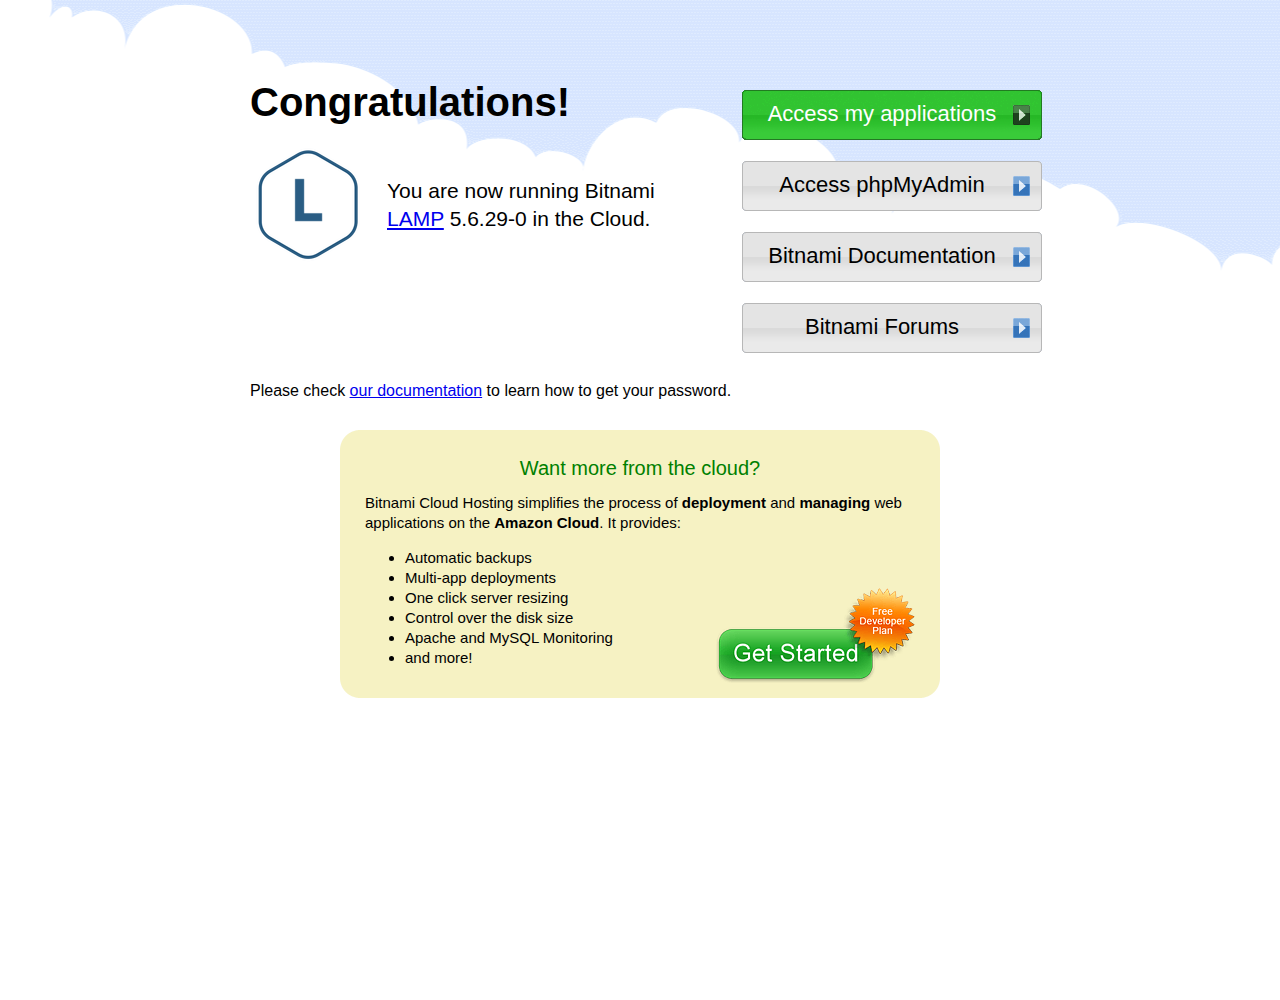
<file: index.html>
<!DOCTYPE html PUBLIC "-//W3C//DTD XHTML 1.0 Transitional//EN" "http://www.w3.org/TR/xhtml1/DTD/xhtml1-transitional.dtd">
<html xmlns="http://www.w3.org/1999/xhtml" xmlns:og="http://opengraphprotocol.org/schema/" xmlns:fb="http://www.facebook.com/2008/fbml" >
  <head>
    <meta http-equiv="Content-Type" content="text/html; charset=utf-8" />
    <title>Bitnami: Open Source. Simplified</title>

    <link href="./bitnami.css" media="screen" rel="stylesheet" type="text/css" />
  </head>

  <body> 
    <div id="container" class="container-virtual-applicances">
      <div id="dashboard-content" class="launch-page">
        <div id="dashboard-slogan" class="launch-slogan">
          <h1>Congratulations!</h1>
          <br/>
          <table class="virtual-appliances-logo-block">
            <tr>
              <td>
                 <img src="img/lampstack.png"/>
              </td>
              <td>
                You are now running Bitnami <a href="https://bitnami.com/stack/lampstack?utm_source=bitnami&utm_medium=cloudimage&utm_campaign=aws">LAMP</a> 5.6.29-0 in the Cloud.
              </td>
            </tr>
          </table>
        </div>
        <div id="dashboard-right-area">
          <div class="dashboard-button-big launch-button launch-button-green"><a id="bitnami-link" href="/applications.html">Access my applications</a></div>
          <div class="dashboard-button-big launch-button"><a href="https://docs.bitnami.com/aws/components/phpmyadmin/?utm_source=bitnami&utm_medium=cloudimage&utm_campaign=aws">Access phpMyAdmin</a></div>
          <div class="dashboard-button-big launch-button"><a href="https://docs.bitnami.com/aws/?utm_source=bitnami&utm_medium=cloudimage&utm_campaign=aws">Bitnami Documentation</a></div>
          <div class="dashboard-button-big launch-button"><a href="https://community.bitnami.com?utm_source=bitnami&utm_medium=cloudimage&utm_campaign=aws">Bitnami Forums</a></div>
        </div>
        <br/>
      <div class="clear"></div>
        <tr><td><br/>

Please check <a href="https://docs.bitnami.com/aws/faq/#how-to-find-application-credentials">our documentation</a> to learn how to get your password.</td></tr>

        <table class="virtual-appliances-logo-block center" cellspacing="0" cellpadding="0" border="0">
          <tr>
            <td>
              <div class="bitnami-ami-landing-info-quad-top-yellow-spaced"></div>
              <div class="bitnami-ami-landing-info-quad-middle-yellow-spaced">
                <span class="landing-info-quad-title">Want more from the cloud?</span>
                <p>Bitnami Cloud Hosting simplifies the process of <b>deployment</b> and <b>managing</b> web applications on the <b>Amazon Cloud</b>. It provides: </p>
                <ul>
                  <li>Automatic backups</li>
                  <li>Multi-app deployments</li>
                  <li>One click server resizing</li>
                  <li>Control over the disk size</li>
                  <li>Apache and MySQL Monitoring</li>
                  <li>and more!</li>
                </ul>

                <div class="get_started_ami_landing">
                  <!--[if !IE 6]><!-->
                  <a href="https://aws.amazon.com/marketplace/pp/B007ALICSY"><img alt="Get Started button" src="img/get-started-ami_landing.png" border="0"></a>
                  <!--<![endif]-->
                  <!--[if IE 6]>
                  <a href="https://aws.amazon.com/marketplace/pp/B007ALICSY"><img style="padding-top:40px;" alt="Get Started button" border="0" src="img/get-started-ami_landing.gif" /></a>
                  <![endif]-->
                </div>
              </div>
              <div class="bitnami-ami-landing-info-quad-bottom-yellow-spaced"></div>
              
            </td>
          </tr>
        </table>

      </div>

      <div class="clear"></div>
    </div>
  </body>
</html>
</file>
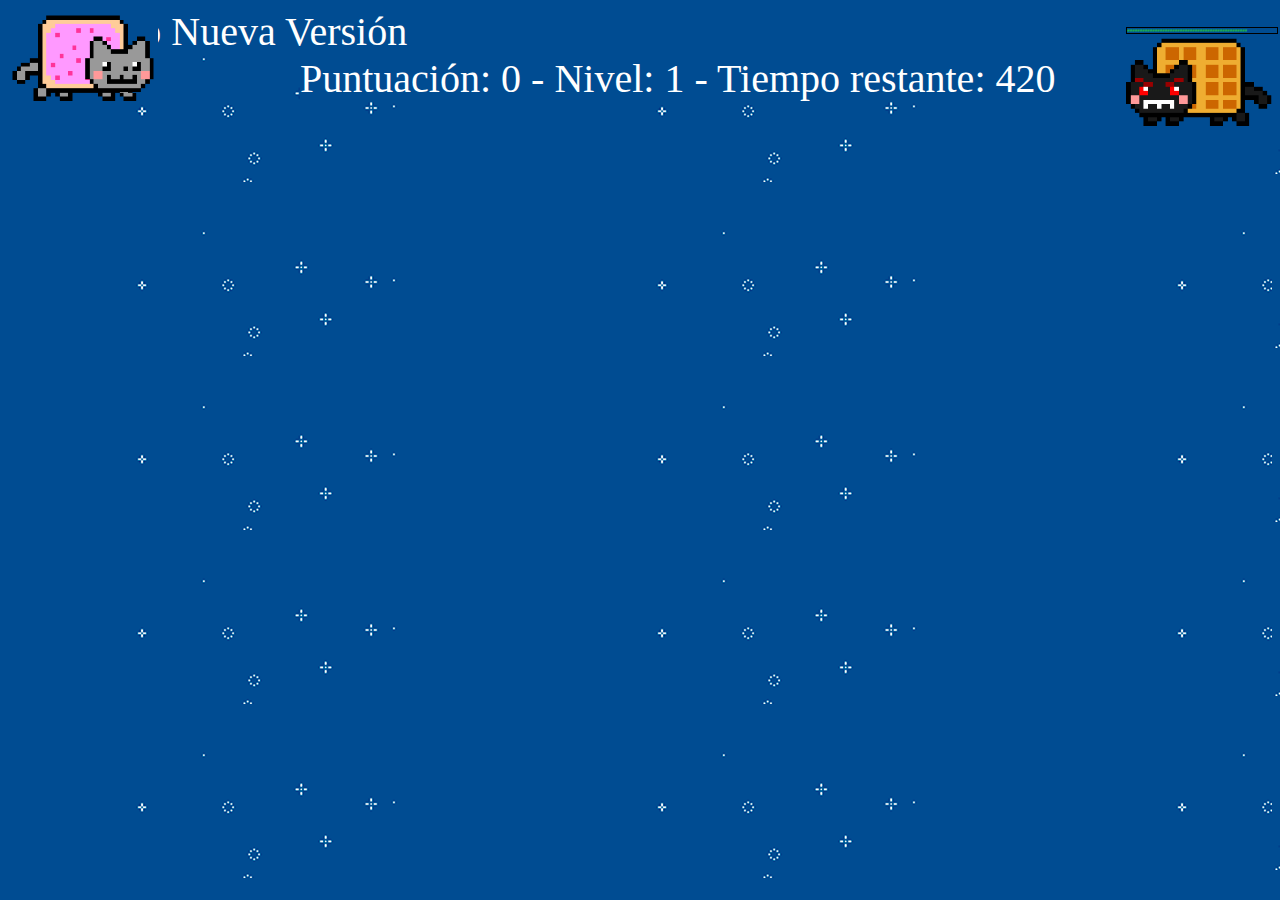
<file: htdocs/index.html>
<html>
<head>
	<title>Juego - Nyan Cat vs. Tac Nayn</title>
	<meta charset="utf-8">
	<link rel="stylesheet" href="cat.css">
	<link rel="icon" href="imagenes/favicon.ico" type="image/x-icon">
</head>
<body>
	<audio controls autoplay>
 		 <source src="Nyancat7.mp3" type="audio/ogg">
 	</audio>	
	<img id="player" src="imagenes/Nyancat.gif" style="width:150px; height:auto;"/>
	<div>Probando Nueva Versión</div>
	<div id="score">Puntuación: 0 - Nivel: 1 - Tiempo restante: 420</div>
	<img id="bullet" src="imagenes/arcoiris.png" style="display:none; left:150px;"/>
	<div id="enemy">
		<div id="elife">################################################</div>
		<img src="imagenes/Tacnayn.gif" style="width:150px; height:auto;"/>
	</div>
	<script type="text/javascript" src="nyan.js">
		
	</script>
</body>
</html>
</file>
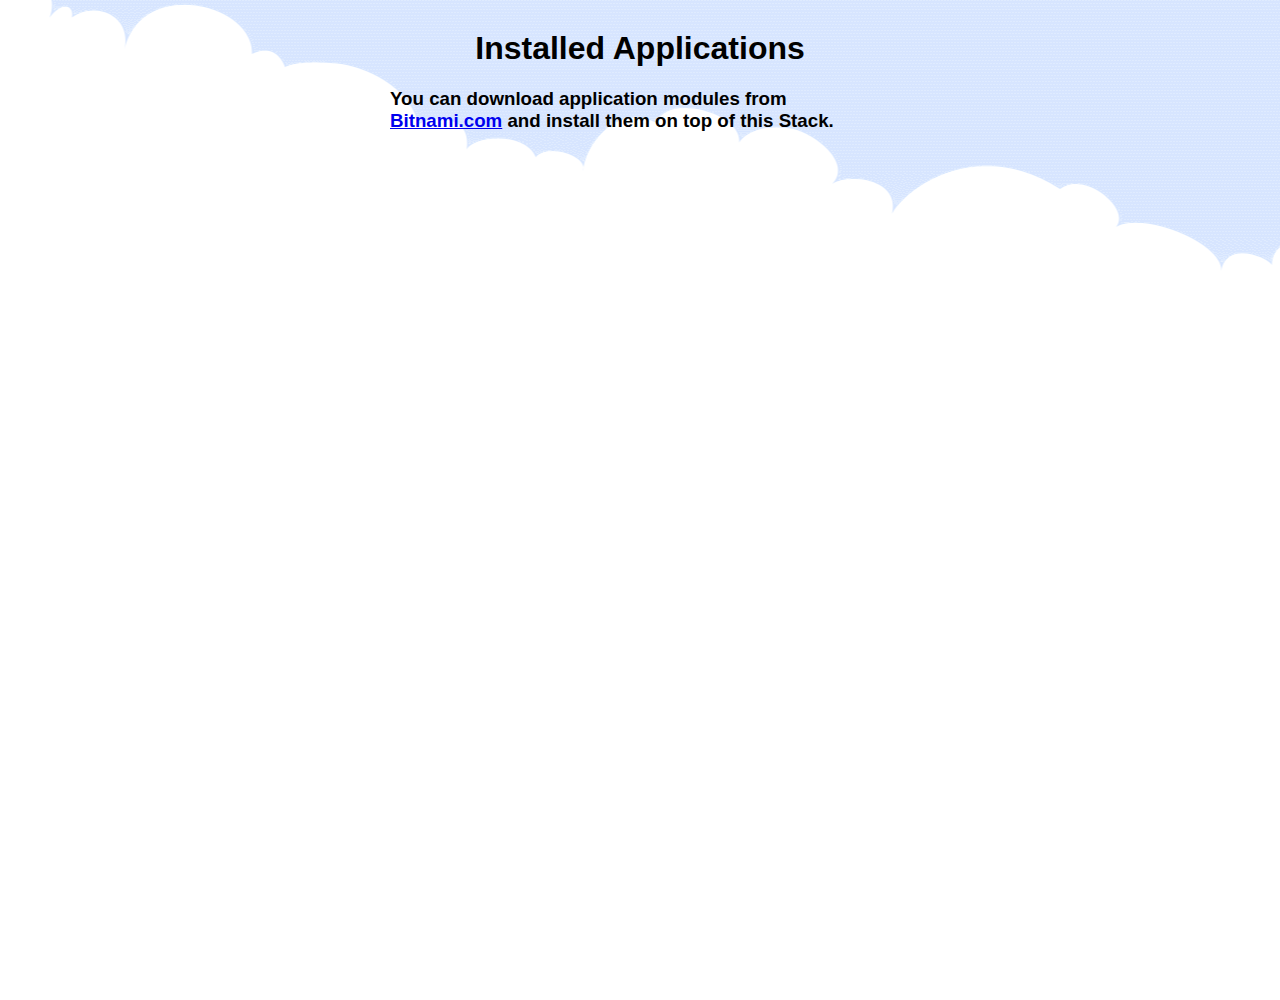
<file: applications.html>
<!DOCTYPE html PUBLIC "-//W3C//DTD XHTML 1.0 Transitional//EN" "http://www.w3.org/TR/xhtml1/DTD/xhtml1-transitional.dtd">
<html xmlns="http://www.w3.org/1999/xhtml" xmlns:og="http://opengraphprotocol.org/schema/" xmlns:fb="http://www.facebook.com/2008/fbml" >
  <head>
    <meta http-equiv="Content-Type" content="text/html; charset=utf-8" />
    <title>Bitnami: Open Source. Simplified</title>
    <link href="./bitnami.css" media="screen" rel="stylesheet" type="text/css" />
  </head>

  <body> 
    <div id="container" class="container-virtual-applicances">
     <!--<div id="traslations-menu"><a href="#"><img src="img/us.png" alt="English" /></a><a href="#">English</a><a href="#"><img src="img/es.png" alt="Spanish" /></a><a href="#">Español</a><a href="#"><img src="img/br.png" alt="" /></a><a href="#">Brasileiro</a></div>-->
      <div id="dashboard-content" class="applications-launch-page launch-page">
        <div class="applications-title">
          <h1>Installed Applications</h1>
        </div>
        <h3 id="bitnami-apps-waiting">You can download application modules from <a href="https://bitnami.com/stack/lampstack/modules?utm_source=bitnami&utm_medium=cloudimage&utm_campaign=aws">Bitnami.com</a> and install them on top of this Stack.</h3><div style="text-align:center;"></div>
        <p></p>
        <div class="clear"></div>

        <div id="lowerContainer">
          <div id="content">
            <!-- @@BITNAMI_MODULE_PLACEHOLDER@@ -->
            <br/><br/>
          </div>
        </div>
      </div>
    </div>
  </body>
</html>
</file>
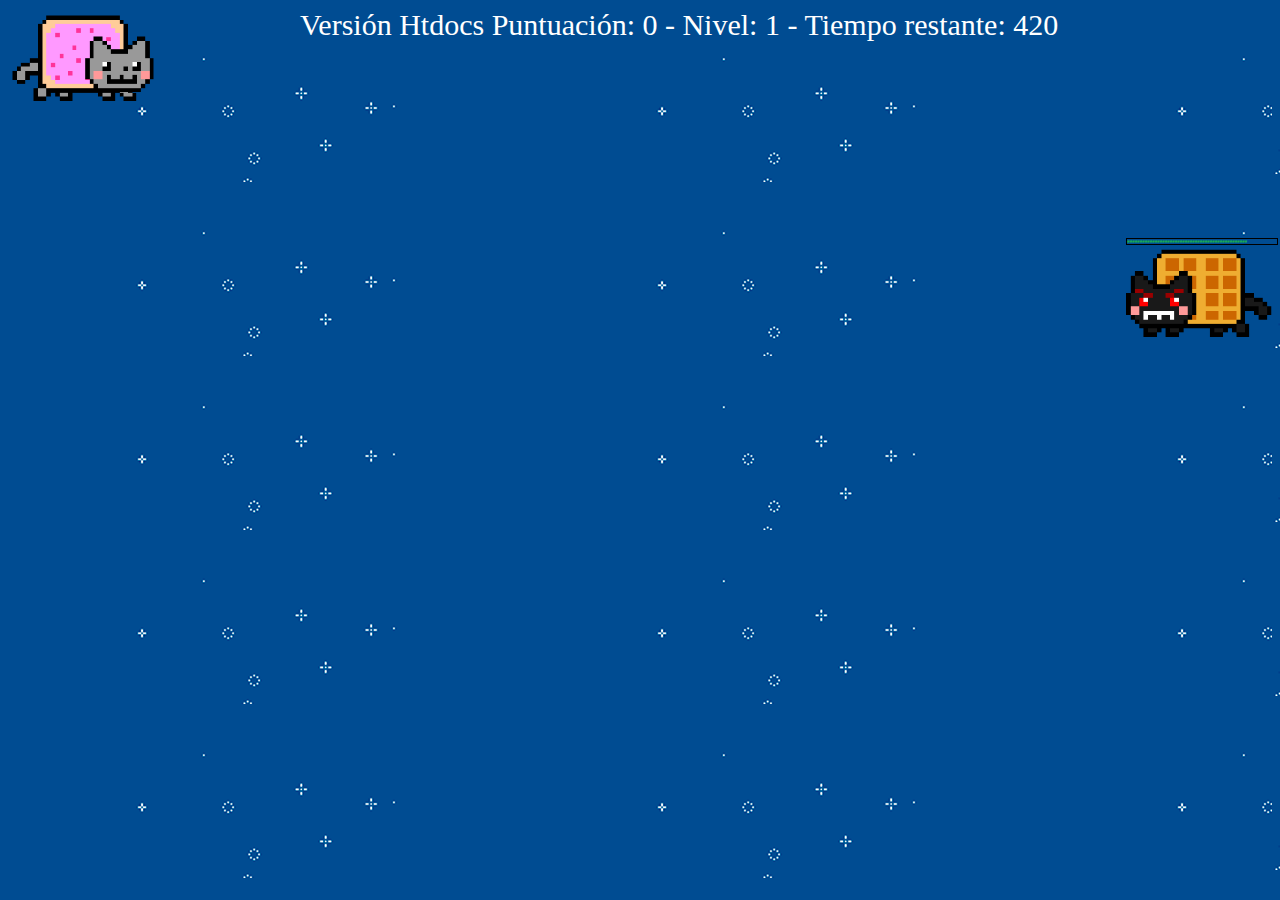
<file: NyanCat.html>
<html>
<head>
	<title>2 Juego - Nyan Cat vs. Tac Nayn</title>
	<meta charset="utf-8">
	<link rel="stylesheet" href="cat.css">
	<link rel="icon" href="imagenes/favicon.ico" type="image/x-icon">
</head>
<body>
	<audio controls autoplay>
 		 <source src="Nyancat7.mp3" type="audio/ogg">
 	</audio>	
	<img id="player" src="imagenes/Nyancat.gif" style="width:150px; height:auto;"/>
	<div id="score">Versión Htdocs Puntuación: 0 - Nivel: 1 - Tiempo restante: 420</div>
	<img id="bullet" src="imagenes/arcoiris.png" style="display:none; left:150px;"/>
	<div id="enemy">
		<div id="elife">################################################</div>
		<img src="imagenes/Tacnayn.gif" style="width:150px; height:auto;"/>
	</div>
	<script type="text/javascript" src="nyan.js">
		
	</script>
</body>
</html>
</file>
<file: bitnami.css>
body {font-family:Arial, FreeSans;margin:0;padding:0;}

h1 {font-size:32px}
h2 {margin-top:0;margin-bottom:0;font-size:25px;padding-top:0;padding-bottom:0}

#container .title {text-align:center;margin-bottom:5px;padding-bottom:0;}
.subtitle {font-size:22px;color:#9a9a9a;text-align:center;margin:0 auto;display:block;}
.clear {clear:both}
.center {margin-left:auto;margin-right:auto;}

#container {background: url(./img/plain-background.png) top center no-repeat;width:100%;min-height:1000px;}
.container-virtual-applicances#container {background: url(./img/plain-background.png) top center no-repeat;width:100%;min-height:1000px;background-position:center -190px}

#traslations-menu {float:right;margin-top:20px;margin-right:20px;font-size:11px;}

#traslations-menu img {margin-left:22px;margin-right:7px;vertical-align:middle;}


#header {background:#fff;height:75px;width:100%;}

#dashboard-content {margin-left:auto;margin-right:auto;margin-top:15px;width:780px}
#dashboard-slogan {margin-top:30px;float:left;display:block;width:520px}
#dashboard-slogan h1 {font-size:40px;margin-top:0;padding-top:0;margin-left:0;margin-bottom:0}
#dashboard-slogan p {margin-top:0.5em;font-size:1.4em;}

.dashboard-button-big {text-align:center;font-size:22px;background:url(./img/dashboard-button-big.gif) top left;background-repeat: no-repeat;width:227px;height:50px;padding-top:10px;margin-left:4%;margin-top:10px;}

.dashboard-button-big  a {padding-right:20px;display:block;text-decoration:none}
.dashboard-button-big  a:link {color:black}
.dashboard-button-big  a:visited {color:black}
.dashboard-button-big  a:hover {color:#5a5a5a}

#dashboard-right-area {float:right;margin-top:30px;}

/* Launch Page CSS */
#container .launch-page {margin-top:0;_height:1000px;padding-top:50px}
#container .launch-slogan {width:400px}
#container .launch-button {font-size:22px;background:url(./img/launch-button-big.gif) top left;background-repeat: no-repeat;width:300px;height:50px;padding-top:11px;margin-left:4%;margin-top:10px;}
#container .launch-button-green {font-size:22px;background:url(./img/launch-button-big-green.gif) top left;background-repeat: no-repeat;}
#container .launch-button-green a {color:white}

/* Applications Launch Page CSS */
#container .applications-launch-page {width:500px;padding-top:30px;}
#container .applications-launch-page h1 {margin-top:0}

.plain-background#container {background: url(./img/plain-background.png) top center no-repeat ;width:100%;min-height:1000px;}
.applications-launch-page #content {padding-left:0px;font-family: Verdana, Arial, Helvetica, sans-serif;font-size: 12px;line-height:1.3em;text-align:center}
.applications-title {text-align:center;padding-top:0px}

.module_table {margin-bottom:15px}
.module_content {text-align:left;width:509px;_width:507px;border-left:1px solid #bababf;border-right:1px solid #bababf;padding:0;margin:0;background:#fff}
.module_content_right {width:100%}
.module_content table img {padding-left:22px}
.module_content table {width:100%}
.module_content h2 {font-size:18px;padding-bottom:16px;text-align:left;padding-left:14px;float:left;}
.module_folder {padding-left:12px;max-width:280px;float:right;display:block;padding-right:16px;font-size:10px;padding-bottom:4px;text-align:right;margin-right:0;clear:right}
.module_content p {clear:left;padding-left:14px;padding-right:18px;}
.module_access {clear:right;font-size:14px;margin-right:0px;padding-right:16px;padding-top:12px;margin-bottom:6px}
.module_access a {text-decoration: underline !important;}
.tableParagraph {width:700px; margin-left:auto; margin-right:auto;text-align:left}
.tableParagraph img {margin-right:12px;margin-bottom:12px}

.virtual-appliances-logo-block {font-size:21px;line-height:28px;width:450px;}
.virtual-appliances-logo-block  img {margin-right:20px}

#container .get_started_ami_landing {width:200px;float:right;position:relative;top:-60px;right:0px}
#container.rtl .get_started_ami_landing {float:left;left:10px !important;right:auto !important;}
#container .get_started_ami_landing  img {width:200px;height:96px;margin-top:-30px}
#container .landing-info-quad-title {font-size:20px;display:block;margin:0 auto;text-align:center;color :green   }

.bitnami-ami-landing-info-quad-top-yellow-spaced {background: url(./img/bitnami-ami-landing-info-quad-top-yellow-spaced.png) top center no-repeat;width:600px;height:20px;margin-top:30px;_background: url(./img/bitnami-ami-landing-info-quad-top-yellow-spaced.png) bottom center no-repeat;}
.bitnami-ami-landing-info-quad-bottom-yellow-spaced {background: url(./img/bitnami-ami-landing-info-quad-bottom-yellow-spaced.png) top center no-repeat ;width:600px;height:20px;}
.bitnami-ami-landing-info-quad-middle-yellow-spaced {background-color: #f6f2c3;width:550px;padding-left:25px;padding-right:25px;padding-top:8px;font-size:15px;line-height:20px;}
.bitnami-ami-landing-info-quad-middle-yellow-spaced ul {margin:0;padding-bottom:10px}
</file>
<file: htdocs/cat.css>
*{
	background-image: url(imagenes/back.gif);
	color: white;
	font-family: Impact;
	font-size: 40px;
}

#score{
	position: absolute;
	left:300px;
}

#enemy{
	position:absolute;
	right: 2px;
}

#elife{
	height:5px;
	width: 150px;
	font-size: 5px;
	color: #3fff00;
	background-color: green;
	border: 1px solid black;
}

img{
	position:absolute;
}

audio{
	display:none;
}
</file>
<file: cat.css>
*{
	background-image: url(imagenes/back.gif);
	color: white;
	font-family: Impact;
	font-size: 30px;
}

#score{
	position: absolute;
	left:300px;
}

#enemy{
	position:absolute;
	right: 2px;
}

#elife{
	height:5px;
	width: 150px;
	font-size: 5px;
	color: #3fff00;
	background-color: green;
	border: 1px solid black;
}

img{
	position:absolute;
}

audio{
	display:none;
}
</file>
